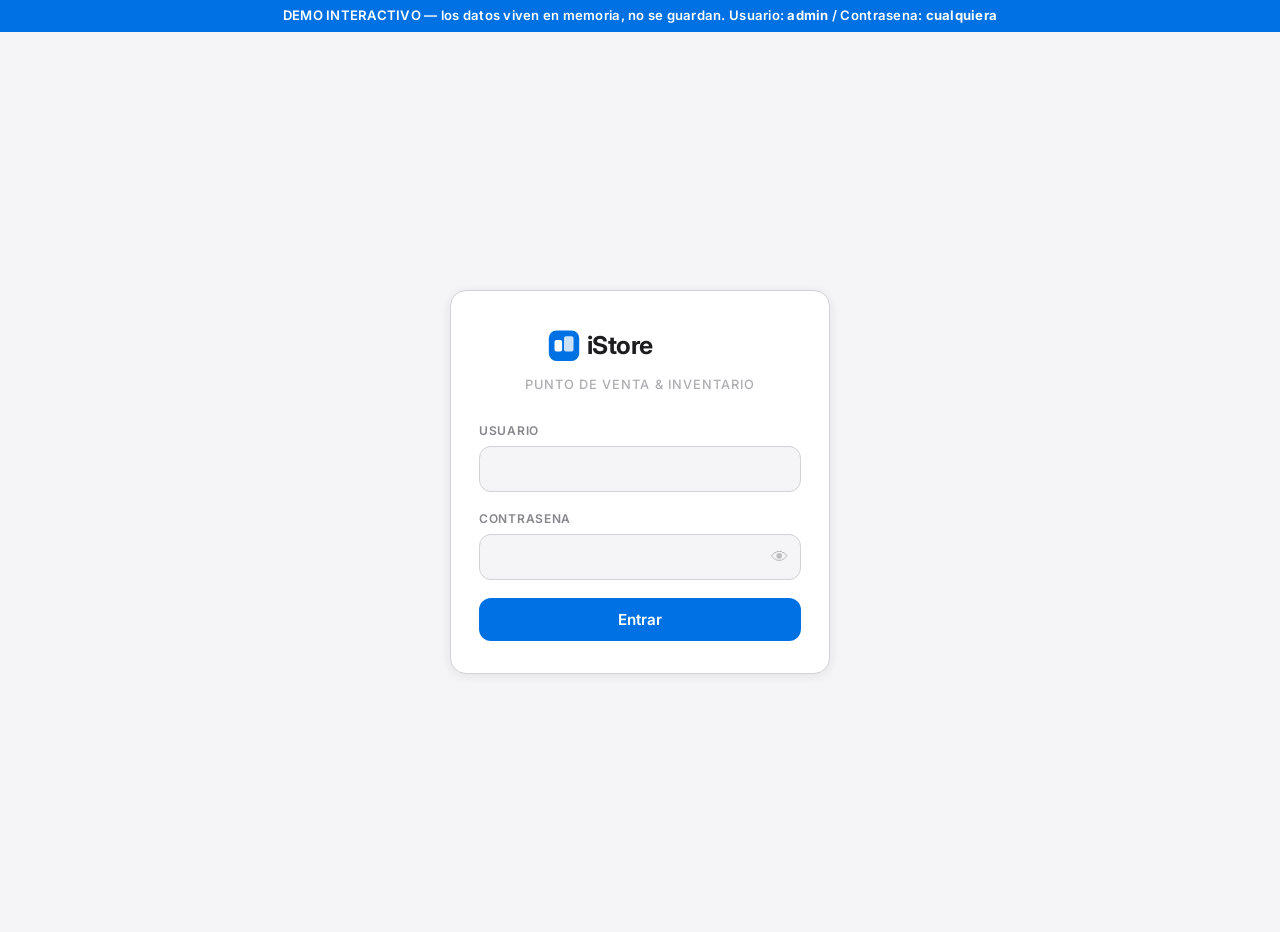
<file: index.html>
<!doctype html>
<html lang="es">
<head>
  <meta charset="utf-8" />
  <meta name="viewport" content="width=device-width, initial-scale=1" />
  <title>iStore — Punto de Venta & Inventario</title>
  <link rel="icon" href="favicon.ico" sizes="any" />
  <link rel="icon" href="favicon-32.png" type="image/png" sizes="32x32" />
  <link rel="icon" href="favicon-16.png" type="image/png" sizes="16x16" />
  <link rel="apple-touch-icon" href="apple-touch-icon.png" />
  <link rel="stylesheet" href="style.css" />
</head>
<body>

  <!-- ============ LOGIN ============ -->
  <section id="login-screen" class="screen visible">
    <div class="auth-card">
      <div class="brand">
        <svg class="brand-logo" viewBox="0 0 200 48" xmlns="http://www.w3.org/2000/svg" style="display:block;margin:0 auto;max-width:190px;width:62%;height:auto;">
          <rect x="4" y="8" width="32" height="32" rx="8" fill="#0071E3"/>
          <rect x="10" y="18" width="8" height="12" rx="2" fill="#FFFFFF"/>
          <rect x="20" y="14" width="10" height="16" rx="2" fill="#FFFFFF" opacity="0.8"/>
          <text x="44" y="33" font-family="Inter,-apple-system,sans-serif" font-weight="700" font-size="26" fill="#1D1D1F" letter-spacing="-0.5">iStore</text>
        </svg>
        <span class="sub">Punto de Venta &amp; Inventario</span>
      </div>
      <div id="login-error" class="error-msg"></div>
      <form id="login-form">
        <div class="field">
          <label for="login-usuario">Usuario</label>
          <input id="login-usuario" name="usuario" autocomplete="username" autocapitalize="off" autocorrect="off" spellcheck="false" required />
        </div>
        <div class="field">
          <label for="login-password">Contrasena</label>
          <div class="pw-field">
            <input id="login-password" name="password" type="password" autocomplete="current-password" autocapitalize="off" autocorrect="off" spellcheck="false" required />
            <button type="button" class="pw-toggle" data-toggle-for="login-password" aria-label="Mostrar contrasena">&#x1F441;</button>
          </div>
        </div>
        <button type="submit" class="btn btn-primary btn-block" id="login-submit">Entrar</button>
      </form>
    </div>
  </section>

  <!-- ============ CAMBIO DE PASSWORD OBLIGATORIO ============ -->
  <section id="password-screen" class="screen">
    <div class="auth-card">
      <div class="brand">
        <svg class="brand-logo" viewBox="0 0 200 48" xmlns="http://www.w3.org/2000/svg" style="display:block;margin:0 auto;max-width:190px;width:62%;height:auto;">
          <rect x="4" y="8" width="32" height="32" rx="8" fill="#0071E3"/>
          <rect x="10" y="18" width="8" height="12" rx="2" fill="#FFFFFF"/>
          <rect x="20" y="14" width="10" height="16" rx="2" fill="#FFFFFF" opacity="0.8"/>
          <text x="44" y="33" font-family="Inter,-apple-system,sans-serif" font-weight="700" font-size="26" fill="#1D1D1F" letter-spacing="-0.5">iStore</text>
        </svg>
        <span class="sub">Nueva contrasena</span>
      </div>
      <p class="muted">Tu contrasena es provisional. Cambiala para poder seguir.</p>
      <div id="password-error" class="error-msg"></div>
      <form id="password-form">
        <div class="field">
          <label for="pw-actual">Contrasena actual</label>
          <div class="pw-field">
            <input id="pw-actual" type="password" autocapitalize="off" autocorrect="off" spellcheck="false" required />
            <button type="button" class="pw-toggle" data-toggle-for="pw-actual" aria-label="Mostrar contrasena">&#x1F441;</button>
          </div>
        </div>
        <div class="field">
          <label for="pw-nueva">Contrasena nueva (minimo 12 caracteres)</label>
          <div class="pw-field">
            <input id="pw-nueva" type="password" minlength="12" autocapitalize="off" autocorrect="off" spellcheck="false" required />
            <button type="button" class="pw-toggle" data-toggle-for="pw-nueva" aria-label="Mostrar contrasena">&#x1F441;</button>
          </div>
        </div>
        <div class="field">
          <label for="pw-confirma">Repetir contrasena nueva</label>
          <div class="pw-field">
            <input id="pw-confirma" type="password" minlength="12" autocapitalize="off" autocorrect="off" spellcheck="false" required />
            <button type="button" class="pw-toggle" data-toggle-for="pw-confirma" aria-label="Mostrar contrasena">&#x1F441;</button>
          </div>
        </div>
        <button type="submit" class="btn btn-primary btn-block">Cambiar y continuar</button>
      </form>
      <p class="hint"><a href="#" id="logout-from-password">Cerrar sesion</a></p>
    </div>
  </section>

  <!-- ============ APP ============ -->
  <div id="app">
    <header class="topbar">
      <svg class="brand-mini" viewBox="0 0 200 48" xmlns="http://www.w3.org/2000/svg" style="height:26px;width:auto;">
        <rect x="4" y="8" width="32" height="32" rx="8" fill="#0071E3"/>
        <rect x="10" y="18" width="8" height="12" rx="2" fill="#FFFFFF"/>
        <rect x="20" y="14" width="10" height="16" rx="2" fill="#FFFFFF" opacity="0.8"/>
        <text x="44" y="33" font-family="Inter,-apple-system,sans-serif" font-weight="700" font-size="26" fill="#1D1D1F" letter-spacing="-0.5">iStore</text>
      </svg>
      <div class="user-box">
        <span id="user-nombre"></span>
        <span id="user-rol" class="role-badge"></span>
        <button class="btn btn-ghost btn-sm" id="logout-btn">Salir</button>
      </div>
    </header>

    <nav class="tabs" id="tabs"></nav>

    <main>
      <!-- ---- Venta rapida ---- -->
      <section class="view" data-view="venta">
        <div class="grid grid-2">
          <div class="card">
            <h2>Venta rapida</h2>
            <div id="venta-productos" class="product-grid"></div>
          </div>
          <div class="card">
            <h3>Carrito</h3>
            <div id="carrito-items"><p class="muted" id="carrito-vacio">Sin productos todavia</p></div>
            <div class="total-row">
              <span class="label">Total</span>
              <span class="value" id="carrito-total">$0</span>
            </div>
            <h3 class="mt">Metodo de pago</h3>
            <div class="payment-methods" id="metodo-pago-venta">
              <button type="button" data-metodo="tarjeta">Tarjeta</button>
              <button type="button" data-metodo="nequi">Nequi</button>
              <button type="button" data-metodo="efectivo">Efectivo</button>
            </div>
            <button class="btn btn-accent btn-block mt" id="confirmar-venta" disabled>Confirmar venta</button>
          </div>
        </div>
      </section>

      <!-- ---- Cuentas / clientes frecuentes ---- -->
      <section class="view" data-view="cuentas">
        <div class="card">
          <div class="flex-between">
            <h2 id="clientes-titulo">Cuentas de clientes</h2>
            <div style="display:flex;gap:8px">
              <button class="btn btn-ghost btn-sm" id="toggle-archivados-btn" data-admin-only>Ver archivados</button>
              <button class="btn btn-primary btn-sm" id="nuevo-cliente-btn">+ Nuevo cliente</button>
            </div>
          </div>
          <div id="clientes-lista" class="mt"></div>
        </div>
      </section>

      <!-- ---- Productos (admin) ---- -->
      <section class="view" data-view="productos">
        <div class="card">
          <div class="flex-between">
            <h2 id="productos-titulo">Productos</h2>
            <div style="display:flex;gap:8px">
              <button class="btn btn-ghost btn-sm" id="toggle-productos-archivados-btn">Ver archivados</button>
              <button class="btn btn-primary btn-sm" id="nuevo-producto-btn">+ Nuevo producto</button>
            </div>
          </div>
          <div class="mt" style="overflow-x:auto">
            <table>
              <thead>
                <tr><th>Producto</th><th>Categoria</th><th class="num">Stock</th><th class="num">Costo/u</th><th class="num">Precio</th><th class="num">Margen</th><th></th></tr>
              </thead>
              <tbody id="productos-tabla"></tbody>
            </table>
          </div>
        </div>
      </section>

      <!-- ---- Reportes (admin) ---- -->
      <section class="view" data-view="reportes">
        <div class="card">
          <h2>Ventas — por metodo de pago y por usuario</h2>
          <div class="payment-methods" id="reporte-modo-rango">
            <button type="button" data-modo="horas" class="selected">Ultimas horas</button>
            <button type="button" data-modo="fechas">Rango de fechas</button>
          </div>
          <div class="flex-between mt" id="reporte-filtro-horas">
            <div class="field" style="max-width:160px">
              <label for="reporte-horas">Ultimas horas</label>
              <input id="reporte-horas" type="number" value="24" min="1" />
            </div>
            <button class="btn btn-primary btn-sm" id="reporte-ventas-btn">Consultar</button>
          </div>
          <div class="flex-between mt" id="reporte-filtro-fechas" style="display:none">
            <div class="field" style="max-width:170px">
              <label for="reporte-desde">Desde</label>
              <input id="reporte-desde" type="date" />
            </div>
            <div class="field" style="max-width:170px">
              <label for="reporte-hasta">Hasta</label>
              <input id="reporte-hasta" type="date" />
            </div>
            <button class="btn btn-primary btn-sm" id="reporte-ventas-fechas-btn">Consultar</button>
          </div>
          <div id="reporte-ventas-resultado" class="mt"></div>
        </div>
        <div class="card">
          <h2>Deuda pendiente</h2>
          <div id="reporte-deuda-resultado" class="mt"></div>
        </div>
        <div class="card">
          <h2>Usuarios — activos, inactivos y quien los creo</h2>
          <div id="reporte-usuarios-resultado" class="mt"></div>
        </div>
      </section>

      <!-- ---- Usuarios (admin) ---- -->
      <section class="view" data-view="usuarios">
        <div class="card">
          <div class="flex-between">
            <h2>Usuarios</h2>
            <button class="btn btn-primary btn-sm" id="nuevo-usuario-btn">+ Nuevo usuario</button>
          </div>
          <div id="usuarios-lista" class="mt"></div>
        </div>
      </section>

      <!-- ---- Manual (admin y encargado) ---- -->
      <section class="view" data-view="manual">
        <div class="card">
          <h2>Manual — como funciona iStore</h2>
          <p class="muted">Guia rapida de cada modulo. Toca un titulo para abrirlo.</p>

          <details class="manual-item" open>
            <summary>Venta rapida — cobrar en el momento</summary>
            <div class="manual-body">
              <p>Para ventas directas donde el cliente paga de inmediato.</p>
              <ol>
                <li>Selecciona los productos que el cliente quiere — se agregan al carrito.</li>
                <li>Elige el metodo de pago: Tarjeta, Nequi o Efectivo.</li>
                <li>Toca "Confirmar venta". El stock se descuenta automaticamente.</li>
              </ol>
            </div>
          </details>

          <details class="manual-item">
            <summary>Cuentas — clientes con credito o compras corporativas</summary>
            <div class="manual-body">
              <p>Para clientes empresariales o frecuentes que acumulan pedidos y pagan despues.</p>
              <ol>
                <li><strong>Abrir cuenta:</strong> "+ Nuevo cliente", pon un nombre (ej. "Empresa TechCorp" o el nombre del contacto).</li>
                <li><strong>Cargar consumo:</strong> entra a la cuenta, elige el producto y la cantidad, "Agregar" — todavia no cobra, solo lo anota.</li>
                <li><strong>Cobrar (liquidar):</strong> cuando el cliente paga, entra a la cuenta y liquida — elige el metodo de pago y se cierra el ciclo. Si es cliente VIP con descuento, se aplica automaticamente.</li>
                <li><strong>Archivar:</strong> si un cliente ya no compra, se puede archivar la cuenta (se restaura desde "Ver archivados").</li>
                <li class="admin-only-hint" data-admin-only>Solo un admin puede marcar a un cliente como VIP con descuento.</li>
              </ol>
            </div>
          </details>

          <details class="manual-item" data-admin-only>
            <summary>Productos — catalogo, precios y stock</summary>
            <div class="manual-body">
              <p>Aqui se administra todo el inventario: que se vende, a que precio, y cuanto queda.</p>
              <ul>
                <li><strong>+ Nuevo producto:</strong> registra un equipo con su costo, precio de venta y stock inicial.</li>
                <li><strong>Editar producto:</strong> corrige precio o stock, registra entradas (llego mercancia del proveedor) o devoluciones.</li>
                <li><strong>Dar de baja / Restaurar:</strong> si un producto se descontinua, "Dar de baja" lo saca de las listas sin borrar su historial.</li>
                <li>El costo y el margen solo los ve el admin — el vendedor ve unicamente el precio de venta.</li>
              </ul>
            </div>
          </details>

          <details class="manual-item" data-admin-only>
            <summary>Reportes — ventas, deuda y usuarios</summary>
            <div class="manual-body">
              <ul>
                <li><strong>Ventas:</strong> cuanto entro y por que metodo de pago (Tarjeta/Nequi/Efectivo), y quien vendio. Filtrable por horas o rango de fechas.</li>
                <li><strong>Deuda pendiente:</strong> que clientes tienen saldo sin pagar.</li>
                <li><strong>Usuarios:</strong> lista de quien tiene acceso, si esta activo, y quien lo creo.</li>
              </ul>
            </div>
          </details>

          <details class="manual-item" data-admin-only>
            <summary>Usuarios — el equipo de la tienda</summary>
            <div class="manual-body">
              <ul>
                <li><strong>+ Nuevo usuario:</strong> crea la cuenta con un rol (admin o encargado) y una contrasena provisional — la persona la cambia en su primer ingreso.</li>
                <li><strong>Resetear contrasena:</strong> si alguien la olvida, se genera una nueva desde aqui.</li>
                <li><strong>Desactivar:</strong> si alguien deja de trabajar en la tienda, se desactiva su acceso.</li>
              </ul>
            </div>
          </details>

          <details class="manual-item">
            <summary>Admin vs. Encargado — diferencias de rol</summary>
            <div class="manual-body">
              <p><strong>Encargado:</strong> vende, abre/carga/cobra cuentas de clientes. No ve costos ni margenes, no toca el catalogo ni los reportes.</p>
              <p><strong>Admin:</strong> todo lo anterior, mas administrar el catalogo de productos, ver reportes y costos, y gestionar usuarios.</p>
            </div>
          </details>
        </div>
      </section>
    </main>
  </div>

  <!-- ============ MODAL generico ============ -->
  <div class="modal-backdrop" id="modal-backdrop">
    <div class="modal">
      <div class="modal-header">
        <h2 id="modal-title" style="margin:0"></h2>
        <button class="modal-close" id="modal-close">&times;</button>
      </div>
      <div id="modal-body"></div>
    </div>
  </div>

  <div id="toast"></div>

  <script src="app.js"></script>
</body>
</html>
</file>
<file: style.css>
/* =========================================================================
   iStore — sistema visual
   -------------------------------------------------------------------------
   Tema claro premium estilo Apple reseller. Fondos claros, tipografia
   limpia (Inter), acento azul Apple, espacio generoso, UI invisible
   que deja protagonismo al producto.
   ========================================================================= */

@import url('https://fonts.googleapis.com/css2?family=Inter:wght@400;500;600;700;800&display=swap');

:root {
  --bg: #FFFFFF;
  --bg-2: #F5F5F7;
  --surface: #FFFFFF;
  --surface-2: #F5F5F7;
  --border: #D2D2D7;

  --text: #1D1D1F;
  --text-muted: #86868B;
  --text-dim: #AEAEB2;

  --accent: #0071E3;
  --success: #34C759;
  --warning: #FF9500;
  --danger: #FF3B30;

  --radius: 12px;
  --radius-lg: 16px;
  --shadow: 0 2px 12px rgba(0, 0, 0, 0.08);

  --font-display: 'Inter', -apple-system, BlinkMacSystemFont, sans-serif;
  --font-heading: 'Inter', -apple-system, BlinkMacSystemFont, sans-serif;
  --font-body: 'Inter', -apple-system, BlinkMacSystemFont, sans-serif;
}

* { box-sizing: border-box; }

html, body {
  margin: 0;
  padding: 0;
  min-height: 100vh;
}

body {
  background: var(--bg);
  color: var(--text);
  font-family: var(--font-body);
  font-size: 16px;
  line-height: 1.5;
  min-height: 100vh;
}

h1, h2, h3 { margin: 0 0 0.5em; font-family: var(--font-heading); font-weight: 700; letter-spacing: -0.01em; }
h1 { font-size: 1.6rem; }
h2 { font-size: 1.25rem; }
h3 { font-size: 0.85rem; text-transform: uppercase; color: var(--text-muted); letter-spacing: 0.06em; font-weight: 600; }

a { color: var(--accent); }

button, input, select, textarea { font-family: inherit; font-size: 1rem; color: inherit; }

/* ---------- Layout raiz ---------- */

#app { display: none; min-height: 100vh; flex-direction: column; }
#app.visible { display: flex; }

.screen { display: none; }
.screen.visible { display: block; }

/* ---------- Pantalla de login / cambio de password ---------- */

#login-screen, #password-screen {
  min-height: 100vh;
  align-items: center;
  justify-content: center;
  padding: 24px;
  background: var(--bg-2);
}
#login-screen.visible, #password-screen.visible { display: flex; }

.auth-card {
  width: 100%;
  max-width: 380px;
  background: var(--surface);
  border: 1px solid var(--border);
  border-radius: var(--radius-lg);
  padding: 32px 28px;
  box-shadow: var(--shadow);
}

.brand {
  text-align: center;
  margin-bottom: 28px;
}
.brand .brand-logo {
  display: block;
  margin: 0 auto;
  max-width: 190px;
  width: 62%;
  height: auto;
}
.brand .sub {
  display: block;
  margin-top: 6px;
  font-family: var(--font-heading);
  font-size: 0.8rem;
  font-weight: 500;
  letter-spacing: 0.08em;
  color: var(--text-dim);
  text-transform: uppercase;
}

.field { margin-bottom: 18px; }
.field label {
  display: block;
  font-size: 0.75rem;
  font-weight: 600;
  text-transform: uppercase;
  letter-spacing: 0.06em;
  color: var(--text-muted);
  margin-bottom: 6px;
}
input:not([type="checkbox"]):not([type="radio"]),
select,
textarea {
  background: var(--bg-2);
  border: 1px solid var(--border);
  border-radius: var(--radius);
  padding: 12px 14px;
  color: var(--text);
  transition: border-color 0.15s;
}
input:not([type="checkbox"]):not([type="radio"]):focus,
select:focus,
textarea:focus {
  outline: none;
  border-color: var(--accent);
  box-shadow: 0 0 0 3px rgba(0, 113, 227, 0.15);
}
select option {
  background: var(--surface);
  color: var(--text);
}
.field input, .field select {
  width: 100%;
}

.pw-field { position: relative; }
.pw-field input { padding-right: 44px; }
.pw-toggle {
  position: absolute;
  right: 4px;
  top: 50%;
  transform: translateY(-50%);
  background: none;
  border: none;
  font-size: 1.1rem;
  padding: 8px;
  cursor: pointer;
  line-height: 1;
  opacity: 0.5;
  color: var(--text-muted);
}
.pw-toggle:hover { opacity: 1; }

.btn {
  display: inline-flex;
  align-items: center;
  justify-content: center;
  gap: 8px;
  border: none;
  border-radius: var(--radius);
  padding: 12px 20px;
  font-weight: 600;
  font-size: 0.95rem;
  cursor: pointer;
  transition: transform 0.08s ease, box-shadow 0.15s ease, filter 0.15s;
}
.btn:active { transform: scale(0.98); }
.btn:disabled { opacity: 0.5; cursor: not-allowed; }
.btn-block { width: 100%; }

.btn-primary { background: var(--accent); color: #FFFFFF; }
.btn-primary:hover { filter: brightness(1.08); }
.btn-accent { background: var(--accent); color: #FFFFFF; }
.btn-accent:hover { filter: brightness(1.08); }
.btn-cyan { background: var(--accent); color: #FFFFFF; }
.btn-ghost { background: transparent; color: var(--text); border: 1px solid var(--border); }
.btn-ghost:hover { border-color: var(--accent); color: var(--accent); }
.btn-danger { background: var(--danger); color: #FFFFFF; }
.btn-sm { padding: 7px 12px; font-size: 0.82rem; }

.error-msg {
  background: rgba(255, 59, 48, 0.08);
  border: 1px solid var(--danger);
  color: var(--danger);
  padding: 10px 12px;
  border-radius: var(--radius);
  font-size: 0.85rem;
  margin-bottom: 14px;
  display: none;
}
.error-msg.visible { display: block; }

.hint {
  font-size: 0.78rem;
  color: var(--text-dim);
  margin-top: 14px;
  text-align: center;
  line-height: 1.5;
}

/* ---------- Barra superior + navegacion ---------- */

.topbar {
  display: flex;
  align-items: center;
  justify-content: space-between;
  padding: 14px 20px;
  background: var(--surface);
  border-bottom: 1px solid var(--border);
  flex-wrap: wrap;
  gap: 12px;
}
.topbar .brand-mini {
  height: 26px;
  width: auto;
  display: block;
}
.topbar .user-box {
  display: flex;
  align-items: center;
  gap: 10px;
  font-size: 0.85rem;
  color: var(--text-muted);
}
.role-badge {
  font-family: var(--font-heading);
  font-size: 0.68rem;
  font-weight: 600;
  letter-spacing: 0.06em;
  padding: 4px 10px;
  border-radius: 999px;
  text-transform: uppercase;
}
.role-badge.admin { background: rgba(0, 113, 227, 0.1); color: var(--accent); border: 1px solid var(--accent); }
.role-badge.encargado { background: rgba(52, 199, 89, 0.1); color: var(--success); border: 1px solid var(--success); }

nav.tabs {
  display: flex;
  flex-wrap: wrap;
  gap: 6px;
  padding: 10px 20px;
  background: var(--bg-2);
  border-bottom: 1px solid var(--border);
  overflow-x: auto;
}
nav.tabs button {
  background: transparent;
  border: 1px solid transparent;
  color: var(--text-muted);
  font-family: var(--font-heading);
  font-weight: 600;
  letter-spacing: 0.01em;
  padding: 9px 16px;
  border-radius: var(--radius);
  cursor: pointer;
  white-space: nowrap;
  font-size: 0.85rem;
}
nav.tabs button:hover { color: var(--text); }
nav.tabs button.active {
  color: #FFFFFF;
  background: var(--accent);
}

main {
  flex: 1;
  padding: 20px;
  max-width: 1100px;
  width: 100%;
  margin: 0 auto;
}

.view { display: none; }
.view.active { display: block; }

/* ---------- Cards / tablas / chips ---------- */

.card {
  background: var(--surface);
  border: 1px solid var(--border);
  border-radius: var(--radius-lg);
  padding: 20px;
  margin-bottom: 18px;
  box-shadow: var(--shadow);
}

.grid { display: grid; gap: 14px; }
.grid-2 { grid-template-columns: 1fr; }
@media (min-width: 720px) { .grid-2 { grid-template-columns: 1fr 1fr; } }

.product-grid {
  display: grid;
  grid-template-columns: repeat(auto-fill, minmax(150px, 1fr));
  gap: 12px;
}
.product-tile {
  background: var(--bg-2);
  border: 1px solid var(--border);
  border-radius: var(--radius);
  padding: 14px;
  cursor: pointer;
  text-align: left;
  transition: border-color 0.15s, transform 0.08s, box-shadow 0.15s;
}
.product-tile:hover { border-color: var(--accent); box-shadow: 0 2px 8px rgba(0, 113, 227, 0.1); }
.product-tile:active { transform: scale(0.97); }
.product-tile.out { opacity: 0.4; cursor: not-allowed; }
.product-tile .name { font-weight: 600; margin-bottom: 4px; }
.product-tile .price { font-weight: 700; color: var(--text); font-size: 1.1rem; }
.product-tile .stock { font-size: 0.75rem; color: var(--text-dim); margin-top: 4px; }
.product-tile .cost { font-size: 0.7rem; color: var(--text-dim); }

table { width: 100%; border-collapse: collapse; font-size: 0.9rem; }
th, td { text-align: left; padding: 10px 8px; border-bottom: 1px solid var(--border); }
th { color: var(--text-muted); font-weight: 600; font-size: 0.75rem; text-transform: uppercase; letter-spacing: 0.04em; }
tr:last-child td { border-bottom: none; }
td.num { text-align: right; font-variant-numeric: tabular-nums; }

.chip {
  display: inline-block;
  padding: 3px 10px;
  border-radius: 999px;
  font-size: 0.72rem;
  font-weight: 600;
  text-transform: uppercase;
  letter-spacing: 0.04em;
}
.chip.abierta { background: rgba(255, 149, 0, 0.1); color: var(--warning); border: 1px solid var(--warning); }
.chip.saldada { background: rgba(52, 199, 89, 0.1); color: var(--success); border: 1px solid var(--success); }
.chip.inversionista { background: rgba(0, 113, 227, 0.1); color: var(--accent); border: 1px solid var(--accent); }

/* ---------- Carrito de venta ---------- */

.cart-item { display: flex; align-items: center; justify-content: space-between; padding: 8px 0; border-bottom: 1px solid var(--border); }
.cart-item:last-child { border-bottom: none; }
.qty-stepper { display: flex; align-items: center; gap: 8px; }
.qty-stepper button {
  width: 28px; height: 28px; border-radius: 50%;
  border: 1px solid var(--border); background: var(--bg-2); color: var(--text);
  cursor: pointer; font-weight: 700; font-size: 1rem; line-height: 1;
}
.qty-stepper button:hover { border-color: var(--accent); color: var(--accent); }

.payment-methods { display: flex; gap: 10px; flex-wrap: wrap; }
.payment-methods button {
  flex: 1;
  min-width: 100px;
  padding: 14px;
  background: var(--bg-2);
  border: 1px solid var(--border);
  border-radius: var(--radius);
  color: var(--text);
  font-weight: 600;
  letter-spacing: 0.01em;
  cursor: pointer;
  font-size: 0.9rem;
}
.payment-methods button.selected { border-color: var(--accent); background: rgba(0, 113, 227, 0.08); color: var(--accent); }

.total-row {
  display: flex;
  justify-content: space-between;
  align-items: baseline;
  padding-top: 12px;
  margin-top: 8px;
  border-top: 1px dashed var(--border);
}
.total-row .label { font-weight: 600; color: var(--text-muted); letter-spacing: 0.02em; }
.total-row .value { font-weight: 700; font-size: 1.6rem; color: var(--text); }

/* ---------- Manual (pestana de ayuda) ---------- */

.manual-item {
  border-top: 1px dashed var(--border);
  padding: 16px 0;
}
.manual-item:first-of-type { border-top: none; padding-top: 6px; }
.manual-item summary {
  cursor: pointer;
  font-weight: 600;
  letter-spacing: 0.01em;
  font-size: 1.05rem;
  color: var(--accent);
  list-style: none;
  display: flex;
  align-items: center;
  gap: 10px;
}
.manual-item summary::-webkit-details-marker { display: none; }
.manual-item summary::before {
  content: "\25B8";
  color: var(--accent);
  display: inline-block;
  transition: transform 0.15s ease;
  flex-shrink: 0;
}
.manual-item[open] summary::before { transform: rotate(90deg); }
.manual-item .manual-body {
  margin-top: 10px;
  color: var(--text-muted);
  font-size: 0.92rem;
  line-height: 1.65;
}
.manual-item .manual-body p { margin: 0 0 8px; }
.manual-item .manual-body ol,
.manual-item .manual-body ul { padding-left: 22px; margin: 8px 0; }
.manual-item .manual-body li { margin-bottom: 6px; }
.manual-item .manual-body strong { color: var(--text); }

/* ---------- Modal ---------- */

.modal-backdrop {
  display: none;
  position: fixed; inset: 0;
  background: rgba(0, 0, 0, 0.4);
  backdrop-filter: blur(4px);
  align-items: center; justify-content: center;
  padding: 20px;
  z-index: 50;
}
.modal-backdrop.visible { display: flex; }
.modal {
  background: var(--surface);
  border: 1px solid var(--border);
  border-radius: var(--radius-lg);
  padding: 24px;
  width: 100%;
  max-width: 420px;
  max-height: 90vh;
  overflow-y: auto;
  box-shadow: 0 8px 40px rgba(0, 0, 0, 0.15);
}
.modal-header { display: flex; justify-content: space-between; align-items: center; margin-bottom: 16px; }
.modal-close { background: none; border: none; color: var(--text-muted); font-size: 1.4rem; cursor: pointer; line-height: 1; }

/* ---------- Toast ---------- */

#toast {
  position: fixed;
  bottom: 24px;
  left: 50%;
  transform: translateX(-50%) translateY(20px);
  background: var(--text);
  color: var(--bg);
  padding: 12px 20px;
  border-radius: var(--radius);
  box-shadow: 0 4px 20px rgba(0, 0, 0, 0.2);
  opacity: 0;
  pointer-events: none;
  transition: opacity 0.2s, transform 0.2s;
  z-index: 100;
  max-width: 90vw;
  font-weight: 500;
}
#toast.error { background: var(--danger); color: #FFFFFF; }
#toast.visible { opacity: 1; transform: translateX(-50%) translateY(0); pointer-events: auto; }

/* ---------- Utilidades ---------- */

.muted { color: var(--text-dim); font-size: 0.85rem; }
.flex-between { display: flex; justify-content: space-between; align-items: center; gap: 12px; flex-wrap: wrap; }
.mt { margin-top: 16px; }
.empty-state { text-align: center; padding: 30px 10px; color: var(--text-dim); }
.product-grid .empty-state { grid-column: 1 / -1; }
.spinner { display: inline-block; width: 16px; height: 16px; border: 2px solid var(--text-dim); border-top-color: var(--accent); border-radius: 50%; animation: spin 0.7s linear infinite; }
@keyframes spin { to { transform: rotate(360deg); } }

.list-item {
  display: flex; justify-content: space-between; align-items: center;
  padding: 12px 14px; border-radius: var(--radius);
  background: var(--bg-2); border: 1px solid var(--border);
  margin-bottom: 8px; cursor: pointer; transition: border-color 0.15s;
}
.list-item:hover { border-color: var(--accent); }
</file>
